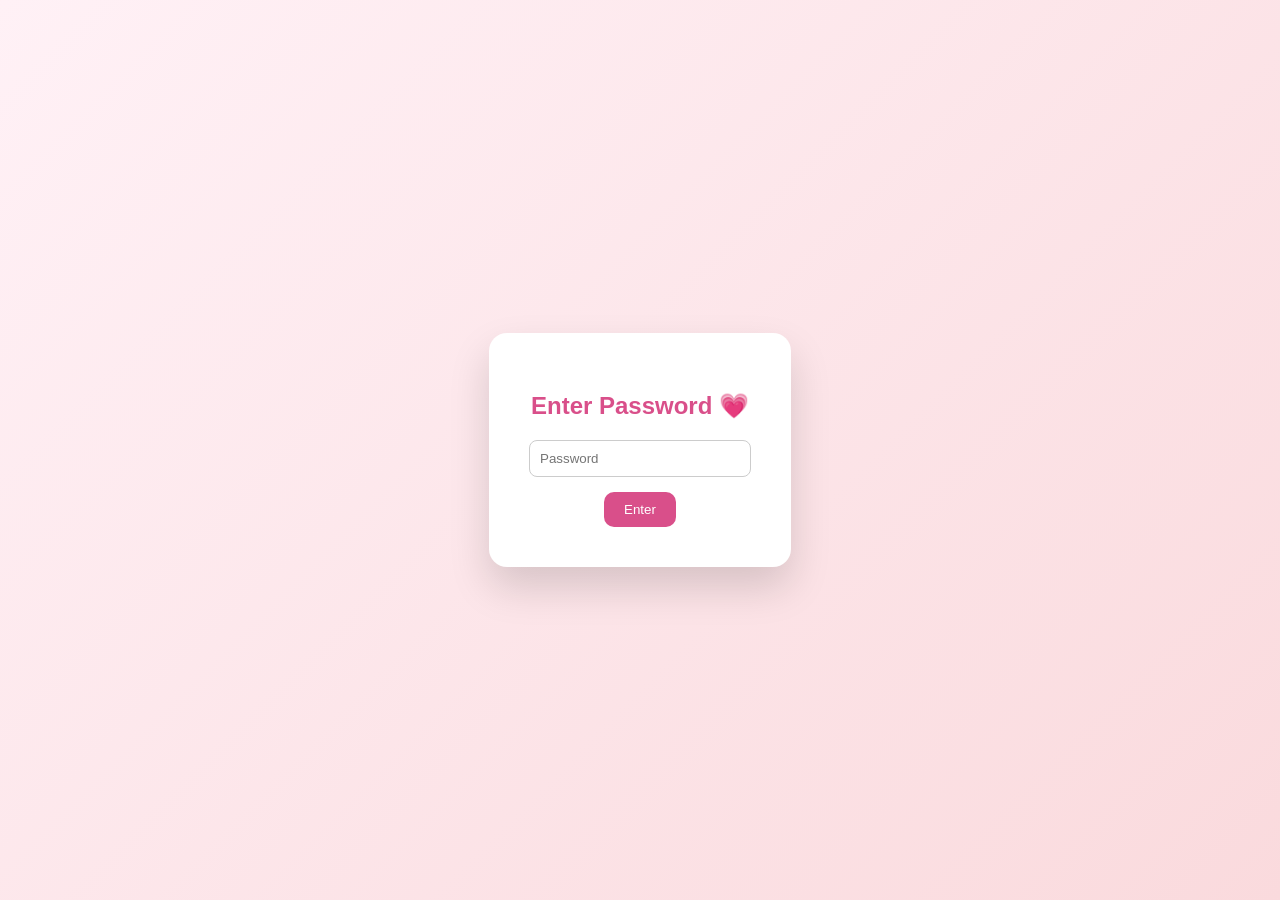
<file: index.html>
<!doctype html>
<html lang="en">
  <head>
    <meta charset="UTF-8" />
    <meta name="viewport" content="width=device-width, initial-scale=1.0" />

    <title>Private Page</title>

    <style>
      body {
        margin: 0;
        height: 100vh;
        display: flex;
        justify-content: center;
        align-items: center;
        background: linear-gradient(135deg, #fff1f6, #fadadd);
        font-family: Arial;
      }

      .box {
        background: white;
        padding: 40px;
        border-radius: 18px;
        text-align: center;
        box-shadow: 0 20px 40px rgba(0, 0, 0, 0.15);
      }

      h2 {
        color: #d94f8a;
        margin-bottom: 20px;
      }

      input {
        padding: 10px;
        border-radius: 8px;
        border: 1px solid #ccc;
        width: 200px;
      }

      button {
        margin-top: 15px;
        padding: 10px 20px;
        border: none;
        border-radius: 10px;
        background: #d94f8a;
        color: white;
        cursor: pointer;
      }

      button:hover {
        transform: scale(1.05);
      }
    </style>
  </head>

  <body>
    <div class="box">
      <h2>Enter Password 💗</h2>

      <input type="password" id="pass" placeholder="Password" />

      <br />

      <button onclick="check()">Enter</button>
    </div>

    <script>
      function check() {
        const password = "09092004";

        const input = document.getElementById("pass").value;

        if (input === password) {
          sessionStorage.setItem("verified", "yes");

          window.location.href = "pink.html";
        } else {
          alert("Wrong password");
        }
      }
    </script>
  </body>
</html>
</file>
